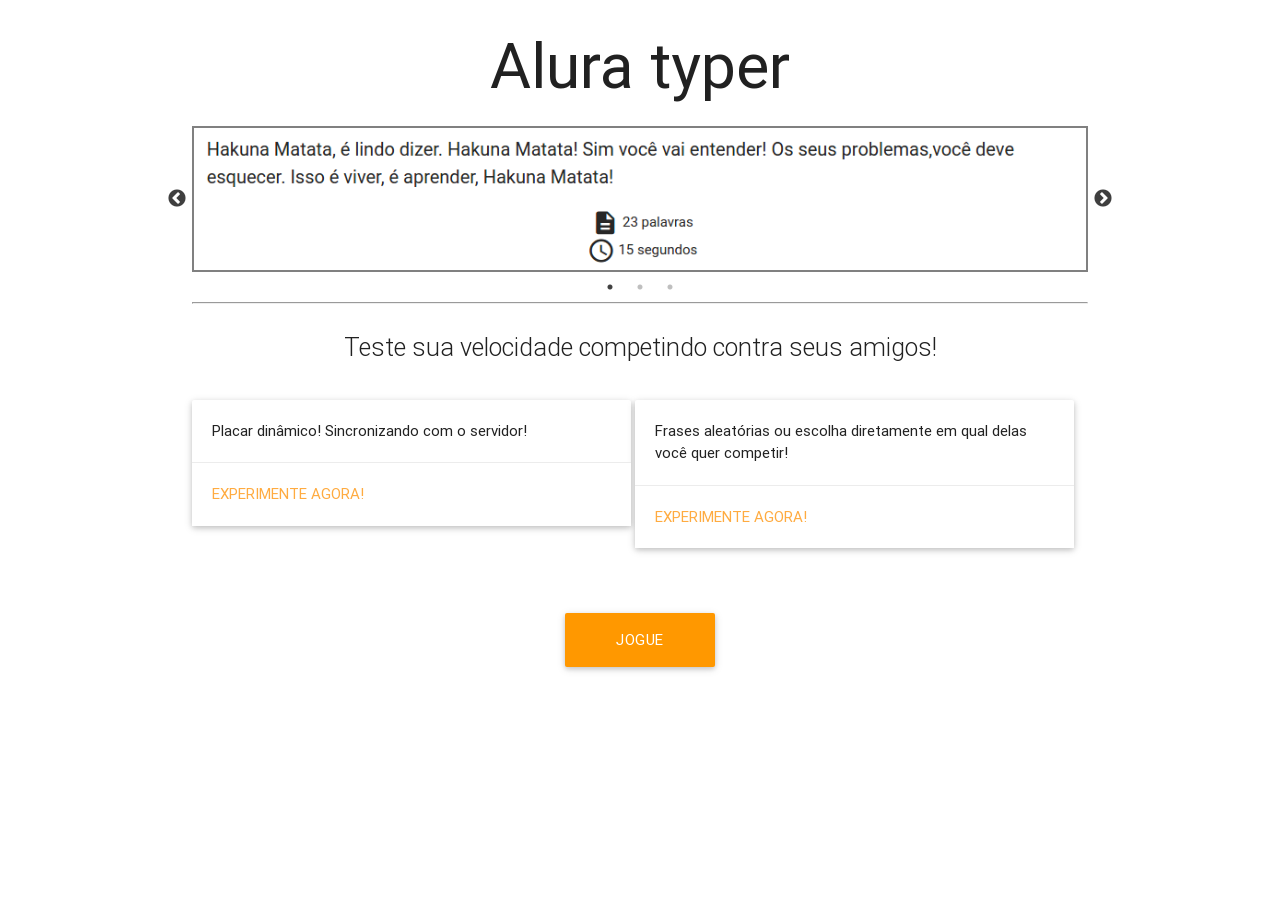
<file: public/index.html>
<!DOCTYPE html>
<html lang="en">
<head>
    <meta charset="UTF-8">
    <title>Alura Typer</title>
    <!--Import materialize.css-->
    <link rel="stylesheet" href="css/libs/materialize.min.css">
    <!-- Import Google Material Icons -->
    <link href="css/libs/google-fonts.css" rel="stylesheet">
    <link rel="stylesheet" href="slick/slick.css">
    <link rel="stylesheet" href="slick/slick-theme.css">
    <link href="css/index.css" rel="stylesheet">
</head>
<body>
    <section class="container">
        <h1 class="center titulo header">Alura typer</h1>
        <div class="slider">
            <img src="img/slide1.png" class="imagem-jogo">
            <img src="img/slide2.png" class="imagem-jogo">
            <img src="img/slide3.png" class="imagem-jogo">
        </div>
        <hr>
        <p class="flow-text center">Teste sua velocidade competindo contra seus amigos!</p>
        <div class="card">
           <div class="card-image">
             <!-- <img src="images/sample-1.jpg"> -->
           </div>
           <div class="card-content">
             <p>Placar dinâmico! Sincronizando com o servidor!</p>
           </div>
           <div class="card-action">
             <a href="principal.html">Experimente agora!</a>
           </div>
         </div>
         <div class="card">
           <div class="card-image">
             <!-- <img src="img/sl.jpg"> -->
           </div>
           <div class="card-content">
             <p>Frases aleatórias ou escolha diretamente em qual delas você quer competir!</p>
           </div>
           <div class="card-action">
             <a href="principal.html">Experimente agora!</a>
           </div>
         </div>

         <a class="waves-effect waves-light btn-large orange" id="botao-jogue" href="principal.html">Jogue agora!</a>

    </section>

    <script src="js/jquery.js"></script>
    <script src="slick/slick.min.js"></script>
    <script src="js/slider.js"></script>


</body>
</html>
</file>
<file: public/css/libs/google-fonts.css>
/* fallback */
@font-face {
  font-family: 'Material Icons';
  font-style: normal;
  font-weight: 400;
  src: local('../../fonts/Material Icons'), local('../../fonts/MaterialIcons-Regular'), url(https://fonts.gstatic.com/s/materialicons/v17/2fcrYFNaTjcS6g4U3t-Y5ZjZjT5FdEJ140U2DJYC3mY.woff2) format('woff2');
}

.material-icons {
  font-family: 'Material Icons';
  font-weight: normal;
  font-style: normal;
  font-size: 24px;
  line-height: 1;
  letter-spacing: normal;
  text-transform: none;
  display: inline-block;
  white-space: nowrap;
  word-wrap: normal;
  direction: ltr;
  -webkit-font-feature-settings: 'liga';
  -webkit-font-smoothing: antialiased;
}
</file>
<file: public/css/index.css>
.card{
	width: 49%;
	display: inline-block;
	vertical-align: top;
}


#botao-jogue{
	width: 150px;
	display: block;
	margin: 50px auto;
}

.imagem-jogo {
	border: 2px solid gray;
}

.slider{
	height: auto;
}

.slick-prev:before, .slick-next:before{
	color: black;
}
</file>
